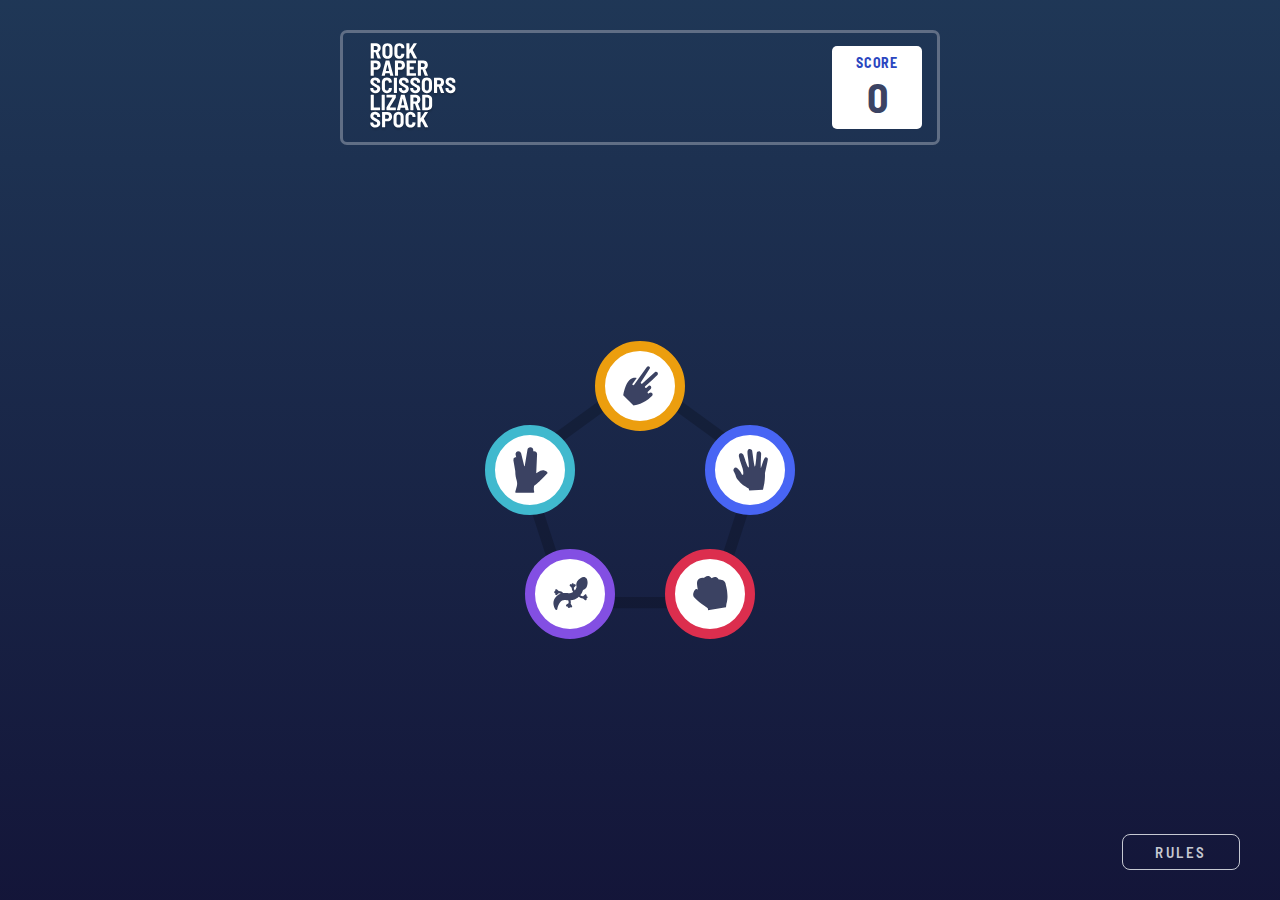
<file: index.html>
<!DOCTYPE html>
<html lang="en">
  <head>
    <meta charset="UTF-8" />
    <meta name="viewport" content="width=device-width, initial-scale=1.0" />

    <!-- favicon link -->
    <link
      rel="icon"
      type="image/png"
      sizes="32x32"
      href="/images/favicon-32x32.png"
    />

    <!-- google font links -->
    <link rel="preconnect" href="https://fonts.googleapis.com" />
    <link rel="preconnect" href="https://fonts.gstatic.com" crossorigin />
    <link
      href="https://fonts.googleapis.com/css2?family=Barlow+Semi+Condensed:ital,wght@0,100;0,200;0,300;0,400;0,500;0,600;0,700;0,800;0,900;1,100;1,200;1,300;1,400;1,500;1,600;1,700;1,800;1,900&display=swap"
      rel="stylesheet"
    />

    <!-- custom stylesheets links -->
    <link rel="stylesheet" href="/Styles/global_custom_properties.css" />
    <link rel="stylesheet" href="/Styles/reset.css" as="style" />
    <link rel="stylesheet" href="/Styles/utility_classes.css" />

    <link rel="stylesheet" rel="preload" href="/Styles/main_styles.css" />

    <!-- scripts links -->
    <script src="/src/game_options.js" defer></script>
    <script type="module" src="/src/render_game_options.js" defer></script>
    <script type="module"src="/src/render__contest.js" defer></script>
    <script src="/src/rules_dialog.js" defer></script>

    <title>Frontend Mentor | Rock, Paper, Scissors</title>
  </head>
  
  <body>
    
    <!-- main container -->
    <div class="main-container grid">
      <div class="wrapper margin-inline-auto grid align-items-start">

        <!-- header -->
        <header class="header" data-header>
          <div
            class="header__wrapper flex align-items-center justify-content-between"
          >
            <div class="logo">
              <a href="#" tabindex="-1">
                <img src="/images/logo-bonus.svg" loading="eager"/>
              </a>
            </div>

            <div class="score-box grid place-content-center" data-score-box>
              <p class="score__title uppercase">Score</p>

              <span class="score__points text-center" data-score-points
                >0</span
              >
            </div>
          </div>
        </header>

        <!--game window -->
        <div class="game-window" data-game-window>
          <div class="game-window-wrapper grid" data-dame-window-wrapper>
            <div class="pentagon-figure-wrapper" data-pentagon-figure-wrapper>
              <figure
                class="pentagon-figure margin-inline-auto relative"
                data-pentagon-figure
              >
                <img
                  src="/images/bg-pentagon.svg"
                  class="w-100"
                  loading="lazy"
                />
              </figure>
            </div>
          </div>
        </div>
      </div>

      <!-- rules button -->
      <div class="rules-btn-wrapper">
        <button class="rules__btn uppercase" data-rules-btn>Rules</button>
      </div>

      <!-- rules modal  -->
      <dialog class="rules-dialog fixed margin-inline-auto" data-rules-dialog>
        <div class="rules__dialog__wrapper grid">
          <h2 class="rules__dialog__title uppercase">Rules</h2>

          <div class="rules__figure margin-inline-auto grid align-items-center">
            <figure>
              <img src="images/image-rules-bonus.svg" loading="lazy" />
            </figure>
          </div>

          <button
            class="rules__dialog__close-btn margin-inline-auto"
            data-dialog-close-btn
          >
            <img src="/images/icon-close.svg" loading="lazy" />
          </button>
        </div>
      </dialog>

    </div>

  </body>
  
</html>
</file>
<file: Styles/global_custom_properties.css>
/* custom properties */
:root {
  /* spacings */
  --main-container-padding: 3rem 2rem;
  --header-wrapper-padding: 1.2rem 1rem 1.2rem 2rem;

  /* widths */
  --wrapper-maxwidth: min(100%, 39.5rem);

  /* colors */
  --clr-body-bg: linear-gradient(hsl(214, 47%, 23%), hsl(237, 49%, 15%));
  --clr-header-outline: hsl(217, 16%, 45%);
  --clr-score-title: hsl(229, 64%, 46%);
  --clr-score-points: hsl(229, 25%, 31%);
  --clr-play-again-btn: hsl(229, 25%, 31%);
  --clr-white: hsl(100, 100%, 100%);
  --clr-light: hsl(226, 11%, 80%);
  -clr-dark:hsl(0,0%,0%);

  /* typography */
  --ff-Barlow-semi-condensed: "Barlow Semi Condensed", sans-serif;
}
</file>
<file: Styles/utility_classes.css>
.grid {
  display: grid;
}

.flex {
  display: flex;
}

.flex-column {
  flex-direction:column;
}

.justify-content-center {
  justify-content: center;
}

.justify-content-between {
  justify-content: space-between;
}

.align-items-center {
  align-items: center;
}

.align-items-start {
  align-items: start;
}

.place-content-center {
  place-content: center;
}

.place-items-center {
  place-items:center;
}

.align-self-center {
  align-self:center;
}

.relative {
  position: relative;
}

.fixed {
  position: fixed;
}

.absolute {
  position: absolute;
}

.margin-inline-auto {
  margin-inline: auto;
}

.display-inline {
  display: inline;
}

.display-inline-block {
  display: inline-block;
}

.text-center {
  text-align: center;
}

.w-100 {
  width: 100%;
}

.uppercase {
  text-transform:uppercase;
}

.cursor-pointer {
  cursor: pointer;
}

.max-width-max_content {
  width:max-content;
}
</file>
<file: Styles/main_styles.css>
/* custom properties */
:root {
  /* spacings */
  --game-window-wrapper-gap: 6rem;
  --rules-btn-margin-inline: auto;
  --rules-btn-padding: 0.8rem 3.2rem;
  --rules-dialog-padding: 8rem 3rem 4rem;
  --rules-dialog-wrapper-gap: 0;
  --option-wrapper-gap: 1.5rem;

  /* colors */
  --clr-yellow: hsl(39, 89%, 49%);
  --clr-red: hsl(349, 71%, 52%);
  --clr-cyan: hsl(189, 59%, 53%);
  --clr-purple: hsl(261, 73%, 60%);
  --clr-blue: hsl(230, 89%, 62%);

  /* typography */
  --fs-score-title: 1.2rem;
  --fs-score-points: 4.2rem;
  --fs-rules-btn: 1.5rem;
  --fs-rules-dialog-title: 2.7rem;
  --fs-wrapper-info: 5rem;
  --fs-play-again-btn: 1.8rem;

  --fs-option-wrapper-text: 1.6rem;

  --fw-score-title: 700;
  --fw-score-points: 700;
  --fw-rules-btn: 600;

  /* widths & heights*/
  --logo-width: 8rem;
  --pentagon-figure-width: min(250px, 70%);

  --rules-dialog-width: 100vw;
  --rules-dialog-height: 100vh;

  --option-container-width: 10rem;
  --game-option-img-width: 50%;
}

.main-container {
  min-height: 100vh;
  padding: var(--main-container-padding);
  grid-template-rows: 1fr auto;
}

.wrapper {
  --wrapper-gap: 0rem;

  width: var(--wrapper-maxwidth);
  grid-template-rows: auto 1fr;
  gap: var(--wrapper-gap);
}

/* header */
.header {
  border: 3px solid var(--clr-header-outline);
  border-radius: 0.7rem;
}

.header__wrapper {
  padding: var(--header-wrapper-padding);
}

.logo img {
  width: var(--logo-width);
}

.score-box {
  background-color: var(--clr-white);
  padding: 0.8rem 2.4rem;
  border-radius: 0.5rem;
  align-items: center;
}

.score__title {
  --letter-spacing: 0.8px;

  color: var(--clr-score-title);
  font-size: var(--fs-score-title);
  font-weight: var(--fw-score-title);
  letter-spacing: var(--letter-spacing);
}

.score__points {
  color: var(--clr-score-points);
  font-size: var(--fs-score-points);
  font-weight: var(--fw-score-points);
}

/* game window */
.game-window {
  --game-window-alignment: center;

  align-self: var(--game-window-alignment);
}

.game-window-wrapper {
  row-gap: var(--game-window-wrapper-gap);
}

.pentagon-figure {
  max-width: var(--pentagon-figure-width);
}

.rules__btn {
  --letter-spacing: 2.6px;

  color: var(--clr-light);
  font-size: var(--fs-rules-btn);
  font-weight: var(--fw-rules-btn);
  letter-spacing: var(--letter-spacing);
  padding: var(--rules-btn-padding);
  border: 1.4px solid var(--clr-light);
  border-radius: 0.8rem;
  margin-inline: var(--rules-btn-margin-inline);

  transition: background-color 300ms ease, color 300ms ease;
}

.rules__btn:is(:hover, :focus) {
  background-color: var(--clr-white);
  color: var(--clr-dark);
}

/* rules modal */
.rules-dialog {
  width: var(--rules-dialog-width);
  height: var(--rules-dialog-height);
  padding: var(--rules-dialog-padding);
  inset: 0;
  border: none;
  border-radius: 1rem;
}

.rules__dialog__title {
  --text-align: center;

  color: hsl(214, 47%, 23%);
  text-align: var(--text-align);
  font-size: var(--fs-rules-dialog-title);
  letter-spacing: 0.5px;
}

.rules__dialog__wrapper {
  height: 100%;
  grid-template-rows: auto 1fr auto;
  gap: var(--rules-dialog-wrapper-gap);
}

/* game options */
.game-option {
  --position: absolute;
  --game-option-width: 7.5rem;
  --border-width: 0.8rem;

  width: var(--game-option-width);
  aspect-ratio: 1/1;
  background-color: var(--clr-white);
  border-radius: 50%;

  border: var(--border-width) solid;
}

.game-option > img {
  width: var(--game-option-img-width);
}

[data-option="scissors"] {
  top: -3rem;
  left: 50%;
  translate: -50%;

  border-color: var(--clr-yellow);
}

[data-option="spock"] {
  top: 23%;
  left: -3rem;

  border-color: var(--clr-cyan);
}

[data-option="paper"] {
  top: 23%;
  right: -3rem;

  border-color: var(--clr-blue);
}

[data-option="lizard"] {
  bottom: -3rem;
  left: 1rem;

  border-color: var(--clr-purple);
}

[data-option="rock"] {
  bottom: -3rem;
  right: 1rem;

  border-color: var(--clr-red);
}

.game-window .pentagon-figure-wrapper .game-option {
  position: var(--position);
}

.game-window .contest-options-container .game-option {
  --position: static;
  --game-option-width: 100%;

  translate: 0;
}

/* step 2 (contest styles) */
.wrapper:has(.contest-options-container) {
  --wrapper-gap: 8rem;
}

.wrapper:has(.contest-options-container) .game-window {
  --game-window-alignment: start;
}

.option-wrapper {
  --flex-direction: column-reverse;

  flex-direction: var(--flex-direction);
  gap: var(--option-wrapper-gap);
}

.option__wrapper-text {
  --text-align: center;

  text-align: var(--text-align);
  color: var(--clr-white);
  font-size: var(--fs-option-wrapper-text);
  font-weight: 600;
  letter-spacing: 2px;
}

.option-container {
  width: var(--option-container-width);
  aspect-ratio: 1/1;
  background-color: hsl(0, 0%, 0%, 0.2);
  border-radius: 50%;
  overflow: hidden;
}

.result-info {
  --text-align: center;

  text-align: var(--text-align);
}

.winner-info {
  color: var(--clr-white);

  font-size: var(--fs-wrapper-info);
  font-weight: 600;
}

.play-again-btn {
  --letter-spacing: 1.5px;

  background-color: var(--clr-white);
  color: var(--clr-play-again-btn);
  font-size: var(--fs-play-again-btn);
  font-weight: 600;
  margin-block-start: 0.8rem;
  padding: 1.2rem 4rem;
  border-radius: 0.8rem;
  letter-spacing: var(--letter-spacing);

  transition: background-color 300ms ease, color 300ms ease;
}

.play-again-btn:is(:hover, :focus) {
  background-color: var(--clr-play-again-btn);
  color: var(--clr-white);
}

/* media queries */

/* responsive for tablet devices */
@media (width > 575px) {
  :root {
    --wrapper-maxwidth: 50rem;
    --main-container-padding: 3rem 4rem;
    --rules-btn-margin-inline: auto 0;
    --option-wrapper-gap: 2.5rem;

    --fs-option-wrapper-text: 1.5rem;

    --option-container-width: 15rem;
  }

  .wrapper:has(.contest-options-container) {
    --wrapper-gap: 12rem;
  }

  .game-window:has(.contest-options-container) .game-option {
    --border-width: 1.3rem;
  }
}

/* responsive for desktop  size devices */
@media (width > 768px) {
  :root {
    --header-wrapper-padding: 1rem 1.5rem 1rem 2.5rem;
    --rules-dialog-padding: 4rem 3rem 4rem;
    --rules-dialog-wrapper-gap: 3rem;
    --option-wrapper-gap: 3.5rem;

    --fs-score-title: 1.4rem;
    --fs-option-wrapper-text: 1.8rem;
    --game-window-wrapper-gap: 0rem;

    --wrapper-maxwidth: 60rem;
    --logo-width: 90px;
    --rules-dialog-width: calc(var(--wrapper-maxwidth) / 1.7);
    --rules-dialog-height: max-content;

    --option-container-width: 17rem;
  }

  /* desktop rules modal */
  .rules-dialog {
    top: 50%;
    transform: translateY(-50%);
  }

  .rules-dialog::backdrop {
    background-color: hsla(0, 0%, 0%, 0.5);
  }

  .rules__dialog__wrapper {
    grid-template-columns: auto auto;
    grid-template-rows: auto auto;
  }

  .rules__dialog__title {
    --text-align: left;
  }

  .rules__dialog__close-btn {
    grid-column: 2/3;
    grid-row: 1;
    margin-inline: auto 0;
  }

  .rules__figure {
    grid-column: 1/-1;
  }

  /* game options */
  .game-option {
    --game-option-width: 9rem;
    --border-width: 1rem;
  }

  .wrapper:has(.contest-options-container) {
    --wrapper-gap: 0rem;
  }

  .wrapper:has(.contest-options-container) .game-window {
    --game-window-alignment: center;
  }

  .option-wrapper {
    --flex-direction: column;
  }

  .game-window:has(.contest-options-container) .game-option {
    --border-width: 1.6rem;
  }
}
</file>
